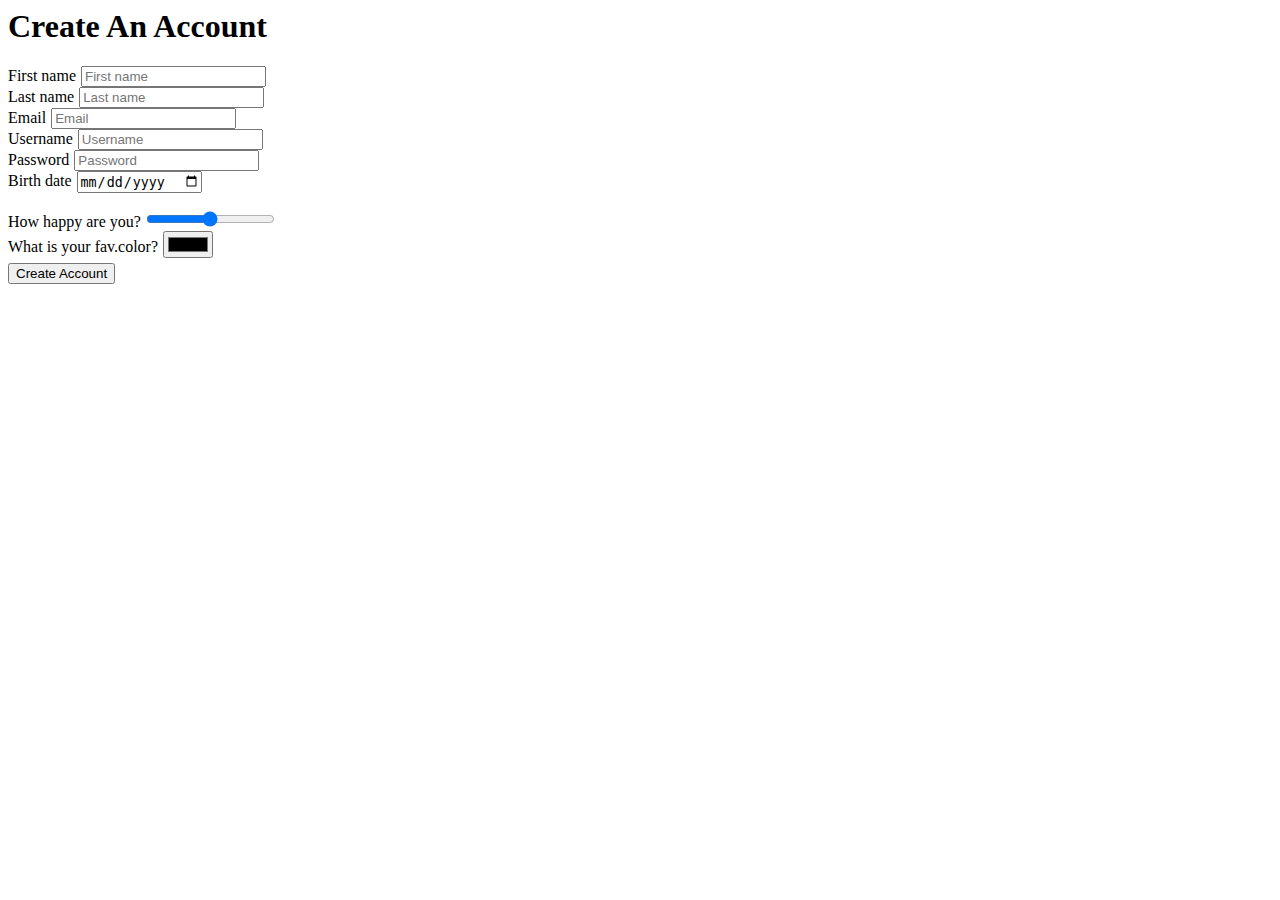
<file: review/prac1.html>
<html>
  <head>
    <style>
      .form-element {
        display: block;
      }
      .form-element input {
        margin-left: 5px;
      }
      #btn {
        display: block;
        margin-top: 5px;
      }
    </style>
  </head>
  <body>
    <h1>Create An Account</h1>
    <form class="form">
      <label class="form-element"
        >First name<input type="text" required placeholder="First name"
      /></label>
      <label class="form-element"
        >Last name<input type="text" required placeholder="Last name"
      /></label>
      <label class="form-element"
        >Email<input type="email" required placeholder="Email"
      /></label>
      <label class="form-element"
        >Username<input type="text" required placeholder="Username"
      /></label>
      <label class="form-element"
        >Password<input
          type="password"
          required
          placeholder="Password"
          minlength="10"
      /></label>
      <label class="form-element"
        >Birth date<input type="date" required
      /></label>
      <p>
        <label class="form-element"
          >How happy are you?<input type="range"
        /></label>
        <label class="form-element"
          >What is your fav.color?<input type="color"
        /></label>

        <input id="btn" type="submit" value="Create Account" />
      </p>
    </form>
  </body>
</html>
</file>
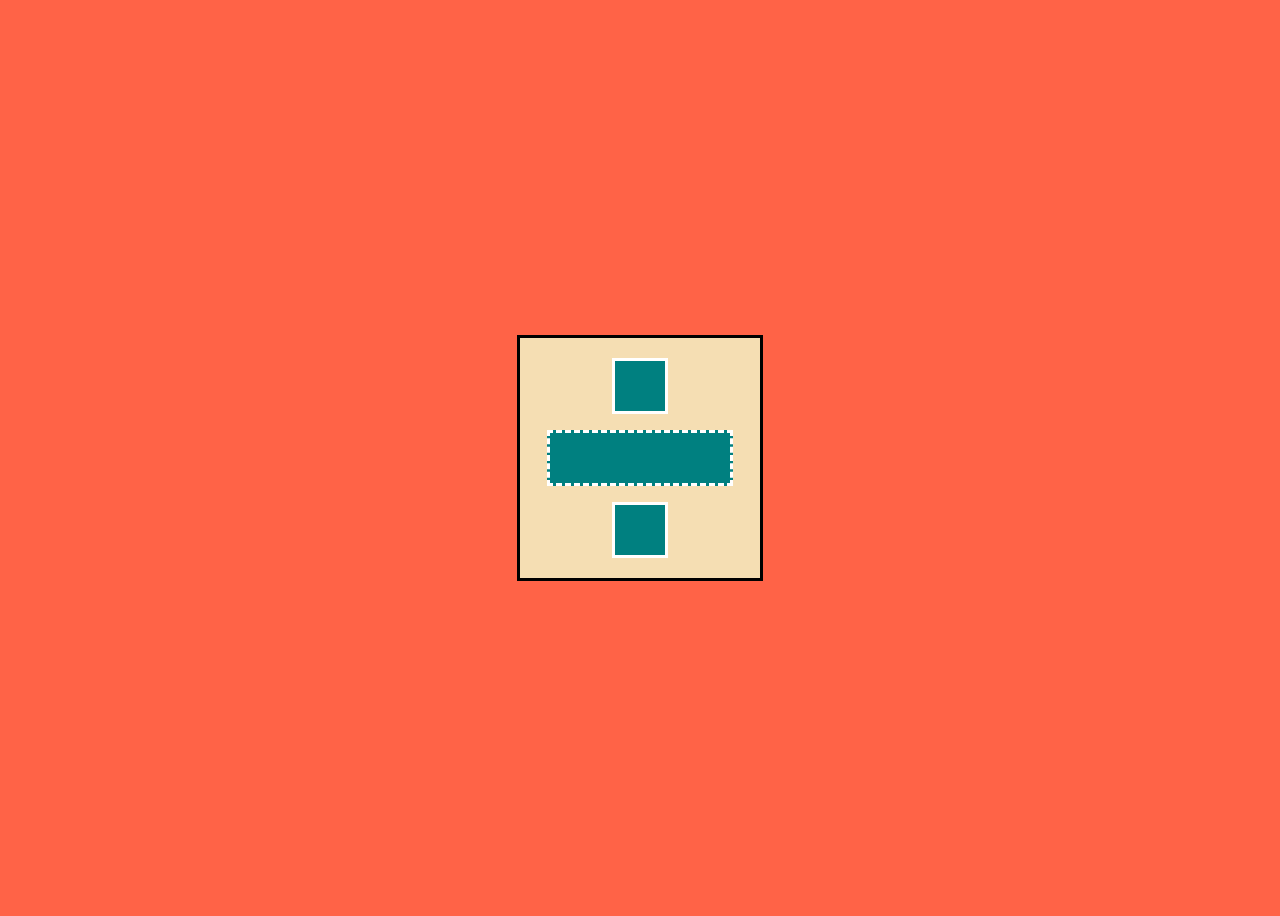
<file: review/prac2/hw2.html>
<!DOCTYPE html>
<html>
  <head>
    <meta charset="utf-8" />
    <meta name="viewport" content="width=device-width" />
    <title>repl.it</title>
    <link rel="stylesheet" href="style.css" />
  </head>
  <body>
    <div class="rect">
      <div class="rect-box"></div>
      <div id="long" class="rect-box"></div>
      <div class="rect-box"></div>
    </div>
  </body>
</html>
</file>
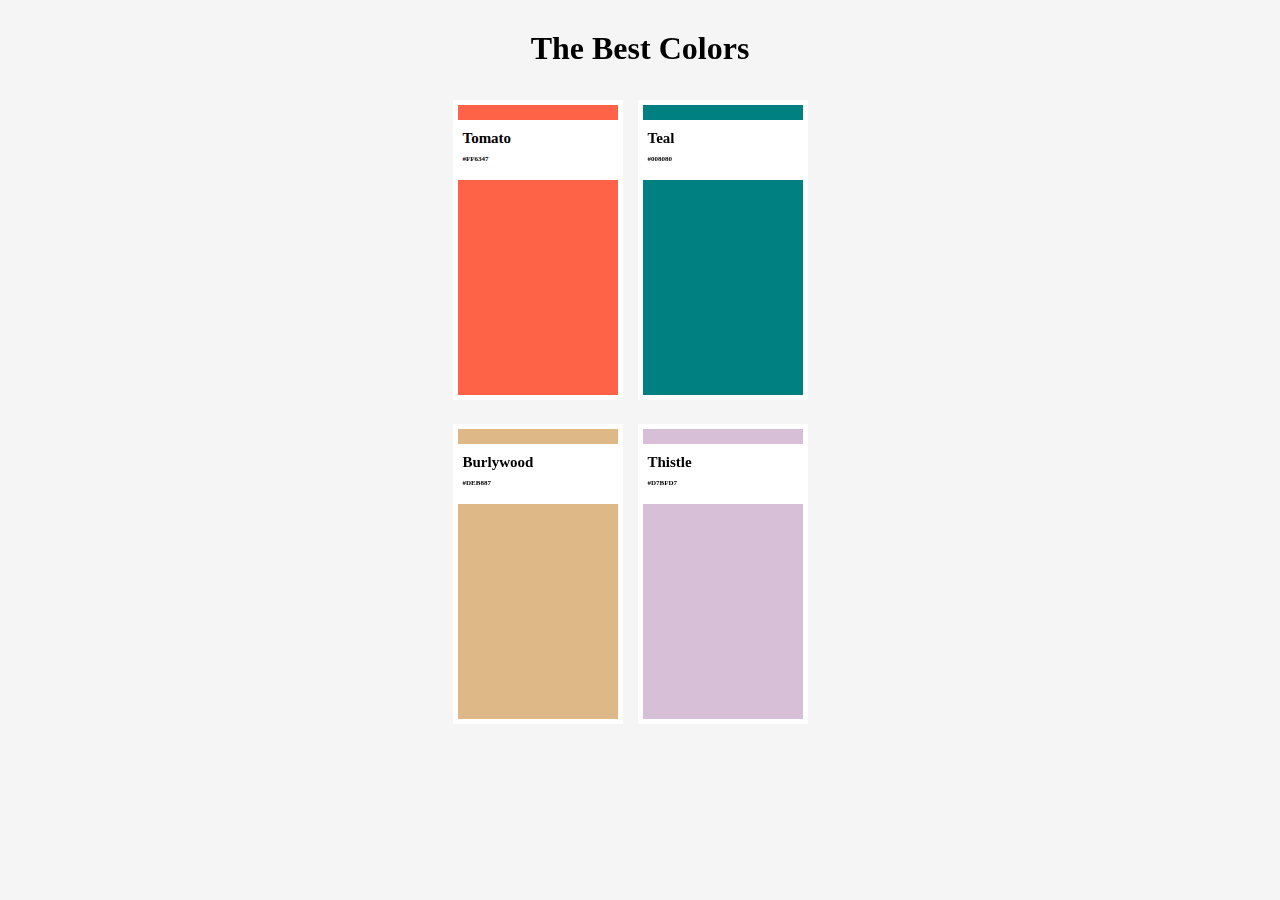
<file: review/prac3/hw3.html>
<!DOCTYPE html>
<html lang="en">
  <head>
    <meta charset="UTF-8" />
    <meta http-equiv="X-UA-Compatible" content="IE=edge" />
    <meta name="viewport" content="width=device-width, initial-scale=1.0" />
    <title>Document</title>
    <link rel="stylesheet" href="style.css" />
  </head>
  <body>
    <h1>The Best Colors</h1>
    <div class="structure">
      <div class="element">
        <div class="element_inner">
          <div class="color_name">Tomato</div>
          <div class="color_code">#FF6347</div>
        </div>
      </div>
      <div class="element">
        <div class="element_inner">
          <div class="color_name">Teal</div>
          <div class="color_code">#008080</div>
        </div>
      </div>
      <div class="element">
        <div class="element_inner">
          <div class="color_name">Burlywood</div>
          <div class="color_code">#DEB887</div>
        </div>
      </div>
      <div class="element">
        <div class="element_inner">
          <div class="color_name">Thistle</div>
          <div class="color_code">#D7BFD7</div>
        </div>
      </div>
    </div>
  </body>
</html>
</file>
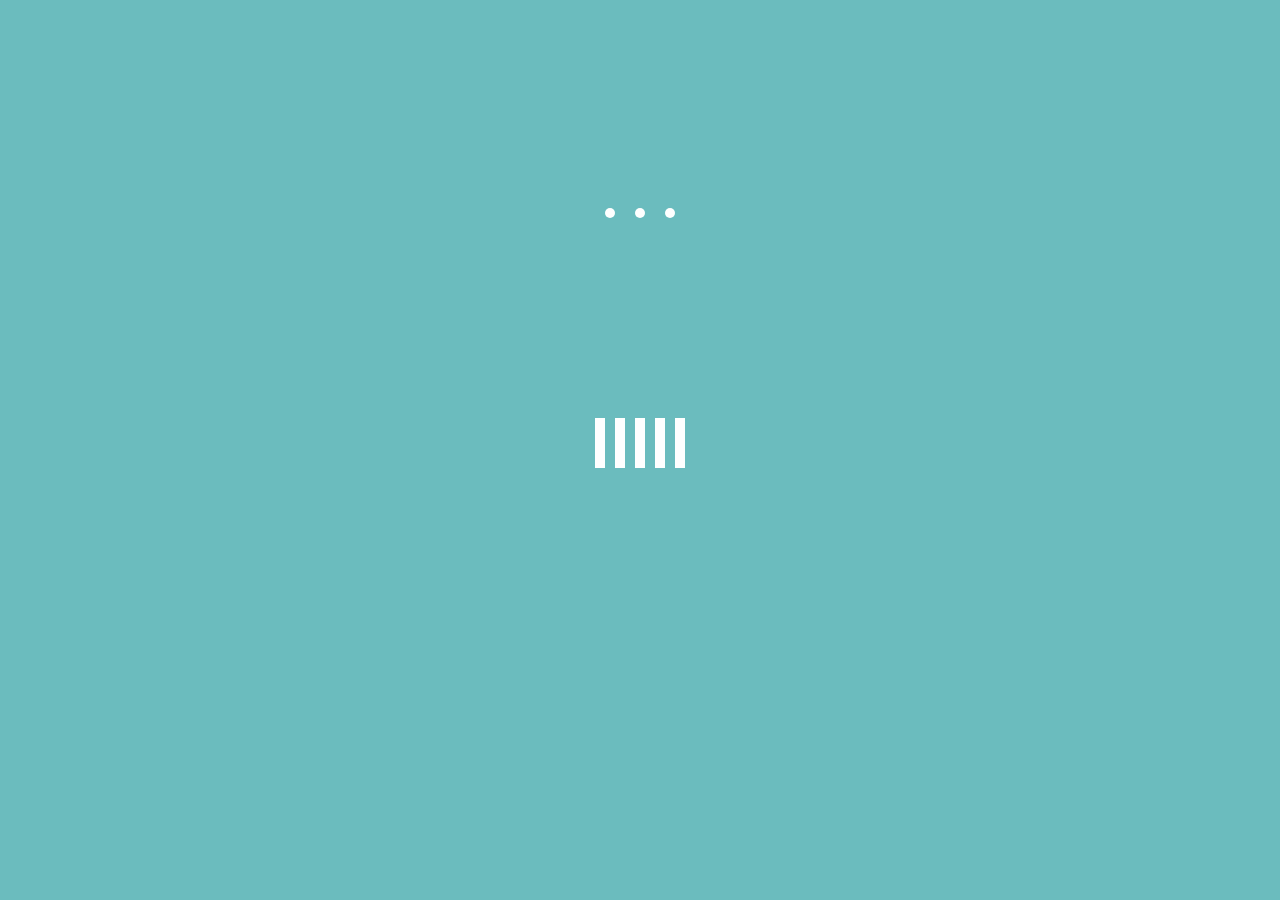
<file: review/prac4/prac4.html>
<!DOCTYPE html>
<html lang="en">
  <head>
    <meta charset="UTF-8" />
    <meta http-equiv="X-UA-Compatible" content="IE=edge" />
    <meta name="viewport" content="width=device-width, initial-scale=1.0" />
    <title>Document</title>
    <link rel="stylesheet" href="style.css" />
  </head>
  <body>
    <div class="elements">
      <div class="element_first">
        <div class="element_circle"></div>
        <div class="element_circle"></div>
        <div class="element_circle"></div>
      </div>
      <div class="element_second">
        <div class="element_rect"></div>
        <div class="element_rect"></div>
        <div class="element_rect"></div>
        <div class="element_rect"></div>
        <div class="element_rect"></div>
      </div>
    </div>
  </body>
</html>
</file>
<file: review/prac2/style.css>
body {
  height: 100vh;
  background-color: tomato;
  display: flex;
  justify-content: center;
  align-items: center;
}
.rect {
  display: flex;
  flex-direction: column;
  justify-content: space-between;
  align-items: center;
  background-color: #f5deb3;
  padding: 20px;
  width: 200px;
  height: 200px;
  border: 3px solid black;
}
.rect-box {
  background-color: teal;
  width: 50px;
  height: 50px;
  border: 3px solid white;
}
#long {
  width: 180px;
  border: 3px dashed white;
}
</file>
<file: review/prac3/style.css>
* {
  font-family: "Times New Roman", Times, serif;
}
body {
  display: flex;
  justify-content: center;
  align-items: center;
  background-color: #f5f5f5;
}
h1 {
  position: fixed;
  top: -5px;
  margin-top: 35px;
  font-weight: bolder;
}
.structure {
  position: fixed;
  top: 100px;
  width: 375px;
  height: 600px;
}
.element {
  position: relative;
  width: 170px;
  height: 300px;
  padding-top: 15px;
  box-sizing: border-box;
  border: 5px solid white;
}
.element:nth-child(2n) {
  display: inline-block;
  margin: 0px 0px 20px 15px;
}
.element:first-child {
  float: left;
  background-color: tomato;
}
.element:nth-child(2) {
  background-color: teal;
}
.element:nth-child(3) {
  float: left;
  background-color: burlywood;
}
.element:last-child {
  background-color: thistle;
}
.element_inner {
  background-color: white;
  height: 60px;
}
.color_name,
.color_code {
  position: absolute;
  left: 5px;
  font-weight: 900;
}
.color_name {
  top: 25px;
  font-size: 15px;
}
.color_code {
  top: 50px;
  font-size: 7px;
}
</file>
<file: review/prac4/style.css>
body {
  position: relative;
  display: flex;
  justify-content: center;
  align-items: center;
  background-color: #6bbcbe;
}
.elements {
  position: absolute;
  top: 200px;
}
.element_first {
  display: flex;
  justify-content: center;
  align-items: center;
}
.element_second {
  display: flex;
  justify-content: center;
  margin-top: 200px;
}
.element_circle {
  background-color: white;
  width: 10px;
  height: 10px;
  border-radius: 5px;
  margin: 0 10px 0 10px;
}
.element_rect {
  background-color: white;
  width: 10px;
  height: 50px;
  margin: 0 5px 0 5px;
}
.element_circle:nth-child(1) {
  animation: animation1 5s ease-in-out infinite;
}
@keyframes animation1 {
  100% {
    transform: translateX(150px);
    transform: rotate(70deg);
  }
}
@keyframes animation2 {
  0% {

  }
  25% {
    scaleY(10px);
  }
  50% {

  }
  75% {

  }
  100% {

  }
}
</file>
